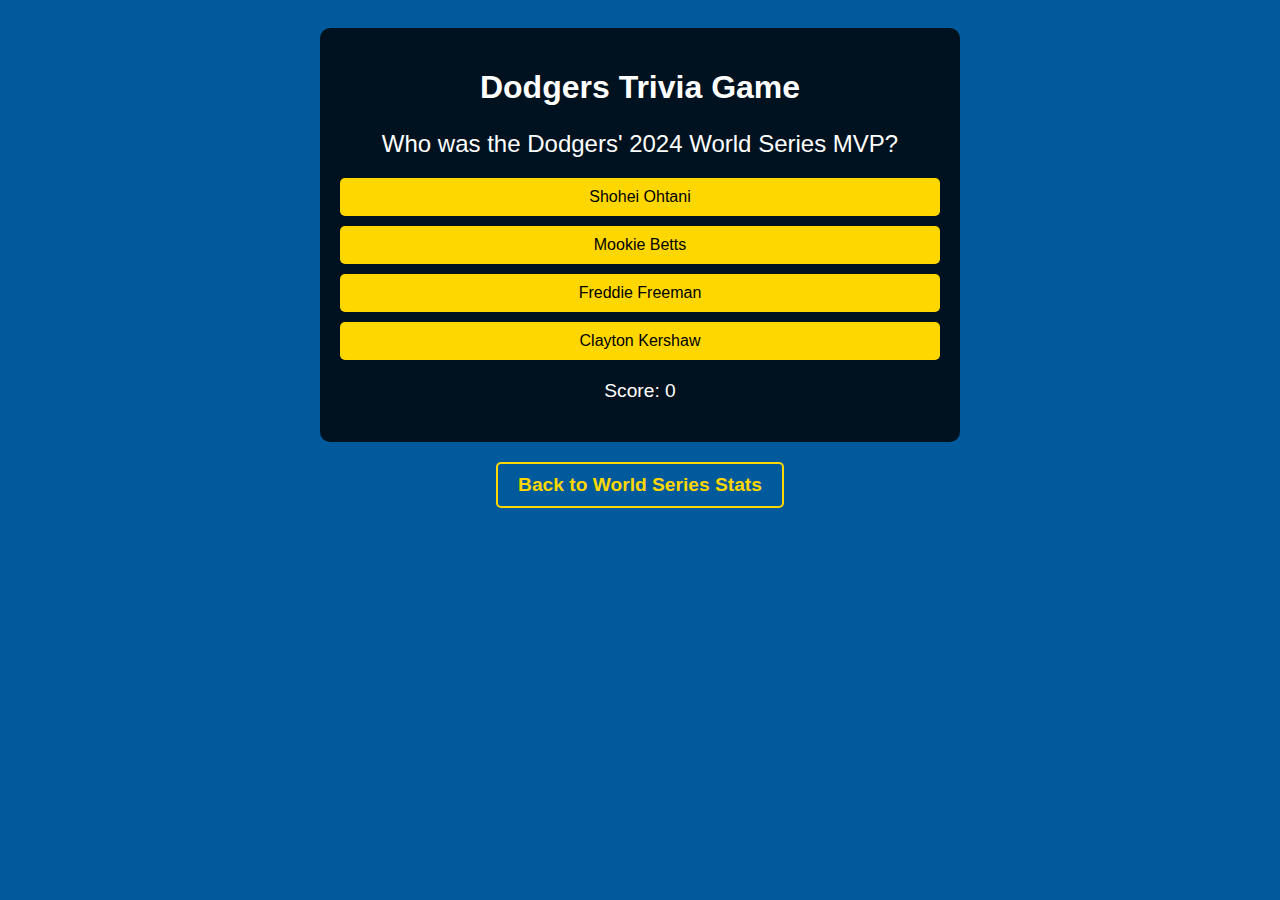
<file: trivia-game.html>
<!DOCTYPE html>
<html lang="en">
<head>
    <meta charset="UTF-8">
    <meta name="viewport" content="width=device-width, initial-scale=1.0">
    <title>Dodgers Trivia Game</title>
    <style>
        body {
            font-family: Arial, sans-serif;
            background-color: #005A9C; /* Dodgers blue */
            color: #FFFFFF;
            text-align: center;
            padding: 20px;
        }
        .quiz-container {
            max-width: 600px;
            margin: 0 auto;
            background: rgba(0, 0, 0, 0.8);
            padding: 20px;
            border-radius: 10px;
        }
        .question {
            font-size: 1.5rem;
            margin-bottom: 20px;
        }
        .options button {
            display: block;
            background: #FFD700; /* Gold for emphasis */
            color: #000;
            border: none;
            padding: 10px;
            margin: 10px auto;
            width: 100%;
            font-size: 1rem;
            cursor: pointer;
            border-radius: 5px;
        }
        .options button:hover {
            background: #FFC107; /* Slightly darker gold */
        }
        .score {
            font-size: 1.2rem;
            margin-top: 20px;
        }
        .feedback {
            font-size: 1.2rem;
            margin-top: 10px;
        }
        .back-link {
            margin-top: 20px;
            display: inline-block;
            text-decoration: none;
            color: #FFD700; /* Gold */
            font-weight: bold;
            font-size: 1.2rem;
            padding: 10px 20px;
            border: 2px solid #FFD700;
            border-radius: 5px;
        }
        .back-link:hover {
            background-color: #FFD700;
            color: #000;
        }
    </style>
</head>
<body>
    <div class="quiz-container">
        <h1>Dodgers Trivia Game</h1>
        <p class="question">Loading question...</p>
        <div class="options">
            <button onclick="checkAnswer(0)">Option 1</button>
            <button onclick="checkAnswer(1)">Option 2</button>
            <button onclick="checkAnswer(2)">Option 3</button>
            <button onclick="checkAnswer(3)">Option 4</button>
        </div>
        <p class="feedback"></p>
        <p class="score">Score: 0</p>
    </div>
    <a href="worldseriesstats.html" class="back-link">Back to World Series Stats</a>
    <script>
        // Trivia questions
        const questions = [
            {
                question: "Who was the Dodgers' 2024 World Series MVP?",
                options: ["Shohei Ohtani", "Mookie Betts", "Freddie Freeman", "Clayton Kershaw"],
                answer: 2
            },
            {
                question: "How many home runs did Shohei Ohtani hit in 2024?",
                options: ["45", "54", "50", "48"],
                answer: 1
            },
            {
                question: "Which Dodger set a record for 50+ home runs and 50+ stolen bases?",
                options: ["Mookie Betts", "Shohei Ohtani", "Freddie Freeman", "Max Muncy"],
                answer: 1
            },
        ];

        let currentQuestion = 0;
        let score = 0;

        // Load a question
        function loadQuestion() {
            const questionEl = document.querySelector('.question');
            const optionsEl = document.querySelectorAll('.options button');
            const feedbackEl = document.querySelector('.feedback');
            
            feedbackEl.textContent = ""; // Clear feedback
            const question = questions[currentQuestion];
            
            questionEl.textContent = question.question;
            optionsEl.forEach((button, index) => {
                button.textContent = question.options[index];
            });
        }

        // Check the user's answer
        function checkAnswer(selected) {
            const feedbackEl = document.querySelector('.feedback');
            const scoreEl = document.querySelector('.score');
            
            if (selected === questions[currentQuestion].answer) {
                feedbackEl.textContent = "Correct!";
                feedbackEl.style.color = "#4CAF50"; // Green
                score++;
            } else {
                feedbackEl.textContent = "Incorrect!";
                feedbackEl.style.color = "#F44336"; // Red
            }
            
            scoreEl.textContent = `Score: ${score}`;
            currentQuestion++;
            
            if (currentQuestion < questions.length) {
                setTimeout(loadQuestion, 1000); // Load next question after 1s
            } else {
                setTimeout(() => {
                    feedbackEl.textContent = "Game Over! Refresh to play again.";
                    feedbackEl.style.color = "#FFFFFF";
                }, 1000);
            }
        }

        // Initialize the game
        loadQuestion();
    </script>
</body>
</html>
</file>
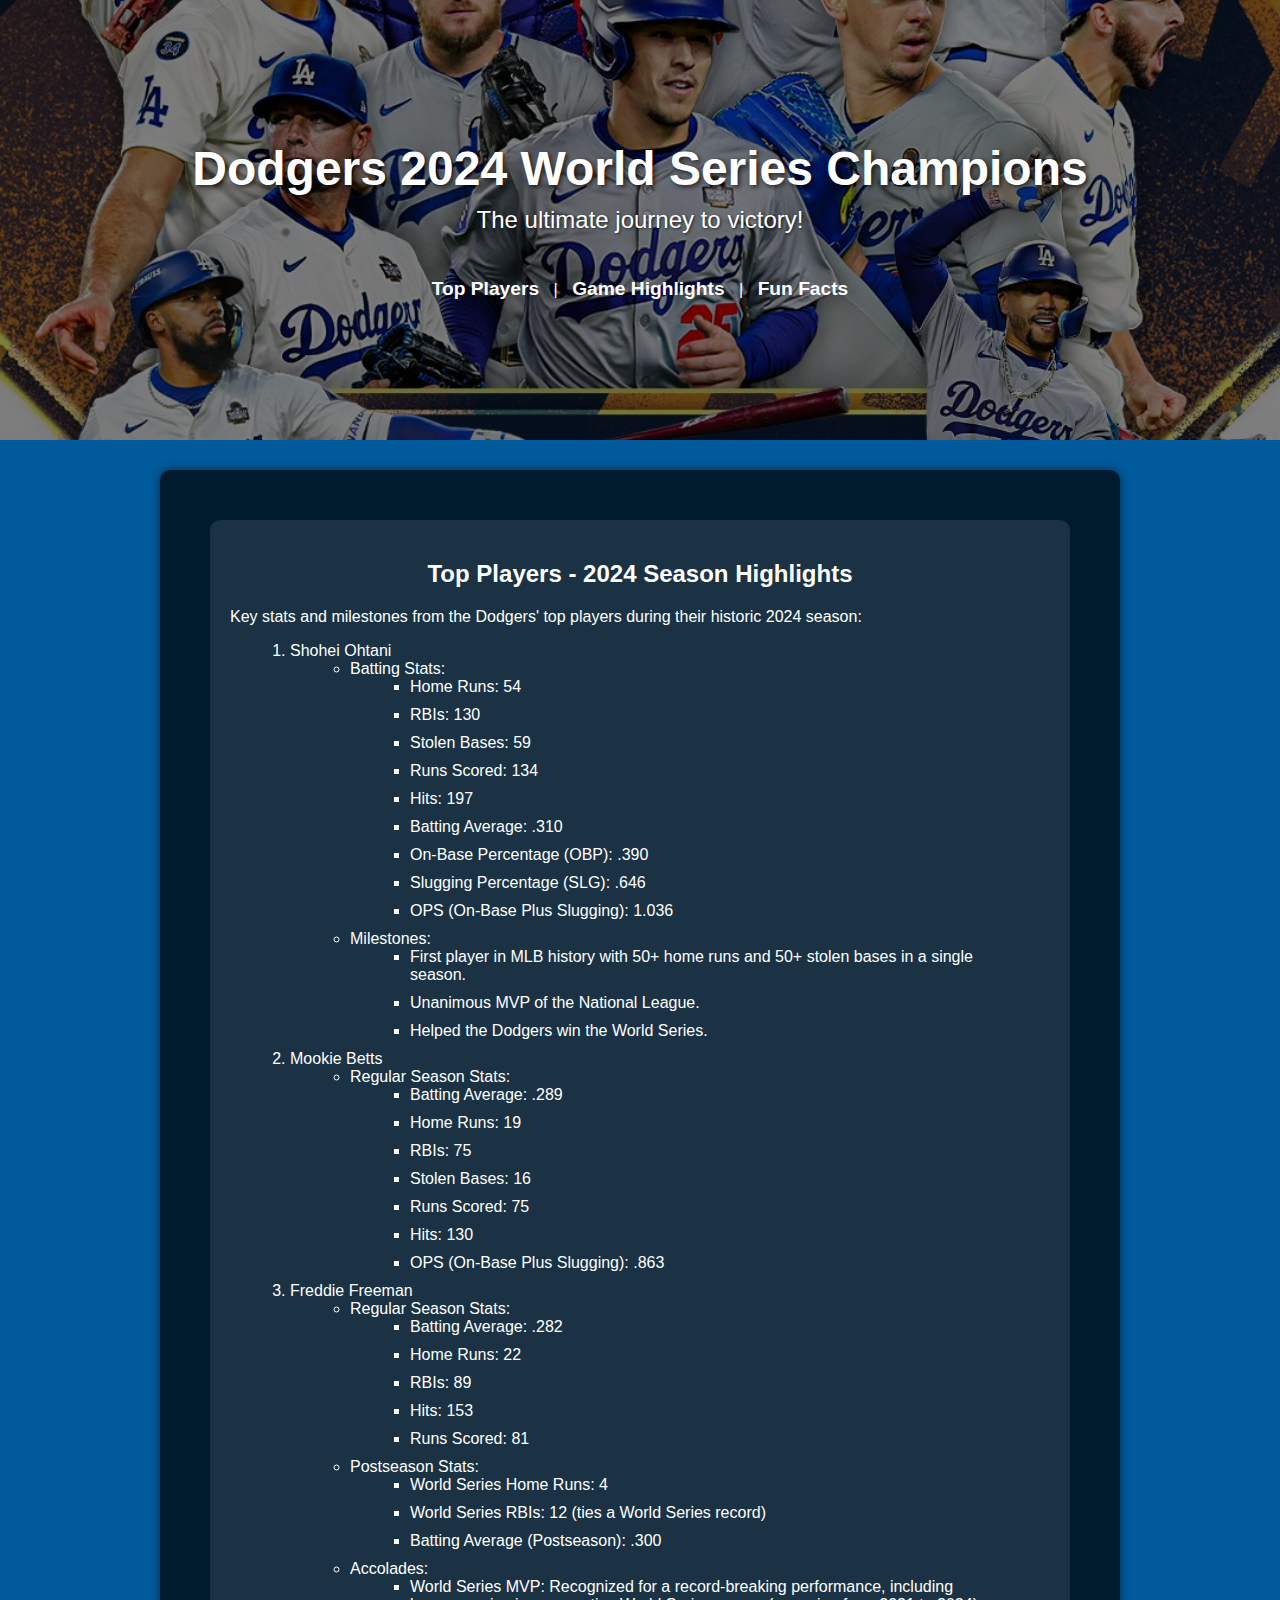
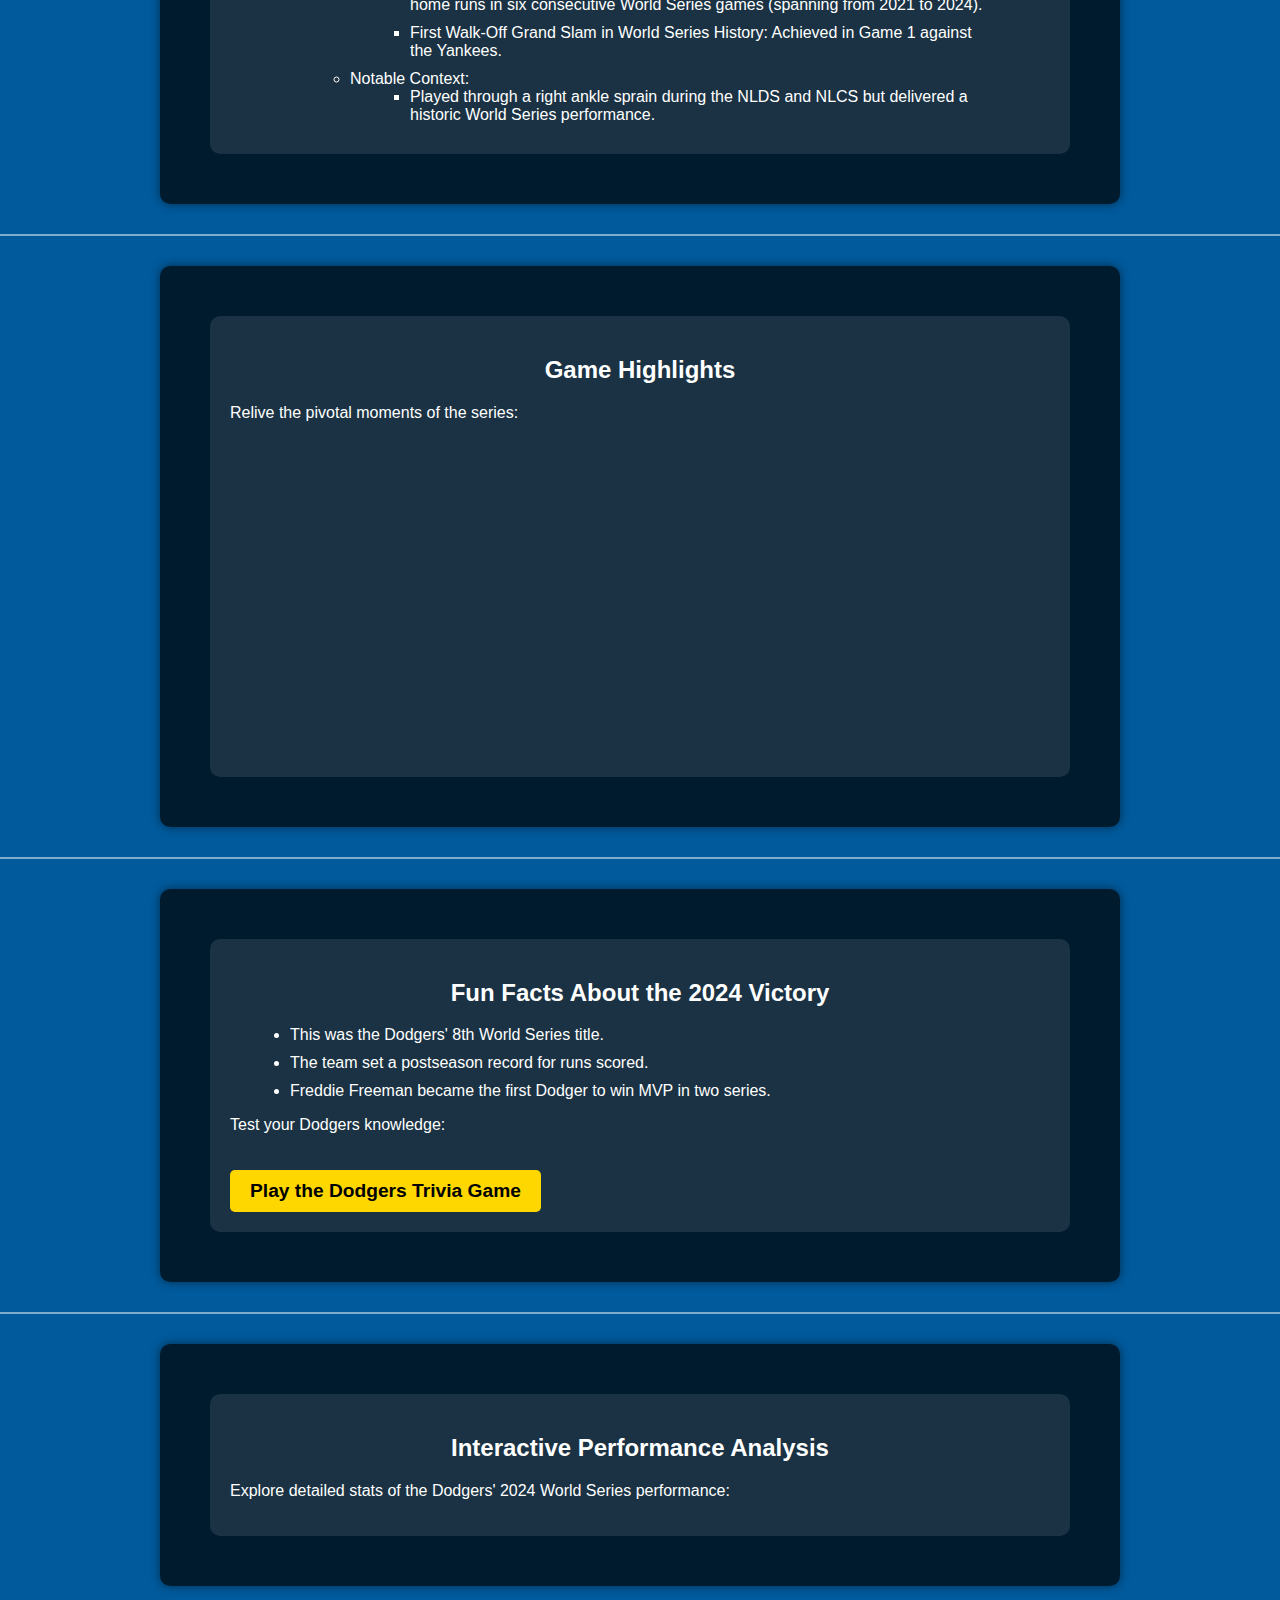
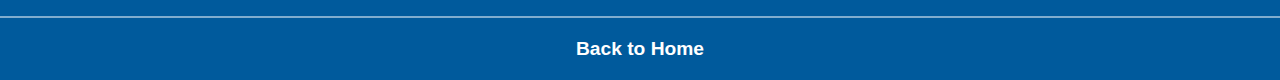
<file: worldseriesstats.html>
<!DOCTYPE html>
<html lang="en">
<head>
    <meta charset="UTF-8">
    <meta name="viewport" content="width=device-width, initial-scale=1.0">
    <meta name="description" content="Dodgers 2024 World Series Highlights">
    <title>Dodgers 2024 World Series</title>
    <link rel="stylesheet" href="scratch-styles.css">
</head>
<body>
    <!-- Header Section -->
    <header class="masthead">
        <h1>Dodgers 2024 World Series Champions</h1>
        <p>The ultimate journey to victory!</p>
        <nav>
            <a href="#top-players">Top Players</a> | 
            <a href="#game-highlights">Game Highlights</a> | 
            <a href="#fun-facts">Fun Facts</a>
        </nav>
    </header>

    <!-- Main Content -->
    <main>
        <!-- Top Players Section -->
        <div class="section-block">
            <section id="top-players">
                <h2>Top Players - 2024 Season Highlights</h2>
                <p>Key stats and milestones from the Dodgers' top players during their historic 2024 season:</p>
                <ol>
                    <li>Shohei Ohtani
                        <ul>
                            <li>Batting Stats:
                                <ul>
                                    <li>Home Runs: 54</li>
                                    <li>RBIs: 130</li>
                                    <li>Stolen Bases: 59</li>
                                    <li>Runs Scored: 134</li>
                                    <li>Hits: 197</li>
                                    <li>Batting Average: .310</li>
                                    <li>On-Base Percentage (OBP): .390</li>
                                    <li>Slugging Percentage (SLG): .646</li>
                                    <li>OPS (On-Base Plus Slugging): 1.036</li>
                                </ul>
                            </li>
                            <li>Milestones:
                                <ul>
                                    <li>First player in MLB history with 50+ home runs and 50+ stolen bases in a single season.</li>
                                    <li>Unanimous MVP of the National League.</li>
                                    <li>Helped the Dodgers win the World Series.</li>
                                </ul>
                            </li>
                        </ul>
                    </li>
                    <li>Mookie Betts
                        <ul>
                            <li>Regular Season Stats:
                                <ul>
                                    <li>Batting Average: .289</li>
                                    <li>Home Runs: 19</li>
                                    <li>RBIs: 75</li>
                                    <li>Stolen Bases: 16</li>
                                    <li>Runs Scored: 75</li>
                                    <li>Hits: 130</li>
                                    <li>OPS (On-Base Plus Slugging): .863</li>
                                </ul>
                            </li>
                        </ul>
                    </li>
                    <li>Freddie Freeman
                        <ul>
                            <li>Regular Season Stats:
                                <ul>
                                    <li>Batting Average: .282</li>
                                    <li>Home Runs: 22</li>
                                    <li>RBIs: 89</li>
                                    <li>Hits: 153</li>
                                    <li>Runs Scored: 81</li>
                                </ul>
                            </li>
                            <li>Postseason Stats:
                                <ul>
                                    <li>World Series Home Runs: 4</li>
                                    <li>World Series RBIs: 12 (ties a World Series record)</li>
                                    <li>Batting Average (Postseason): .300</li>
                                </ul>
                            </li>
                            <li>Accolades:
                                <ul>
                                    <li>World Series MVP: Recognized for a record-breaking performance, including home runs in six consecutive World Series games (spanning from 2021 to 2024).</li>
                                    <li>First Walk-Off Grand Slam in World Series History: Achieved in Game 1 against the Yankees.</li>
                                </ul>
                            </li>
                            <li>Notable Context:
                                <ul>
                                    <li>Played through a right ankle sprain during the NLDS and NLCS but delivered a historic World Series performance.</li>
                                </ul>
                            </li>
                        </ul>
                    </li>
                </ol>
            </section>
        </div>

        <hr />

        <!-- Game Highlights Section -->
        <div class="section-block">
            <section id="game-highlights">
                <h2>Game Highlights</h2>
                <p>Relive the pivotal moments of the series:</p>
                <!-- YouTube Video Embed -->
                <iframe 
                    width="560" 
                    height="315" 
                    src="https://www.youtube.com/embed/CxU5gJcSsQk" 
                    title="Dodgers Game Highlights - 2024 World Series" 
                    frameborder="0" 
                    allow="accelerometer; autoplay; clipboard-write; encrypted-media; gyroscope; picture-in-picture" 
                    allowfullscreen>
                </iframe>
            </section>
        </div>

        <hr />

        <!-- Fun Facts Section -->
        <div class="section-block">
            <section id="fun-facts">
                <h2>Fun Facts About the 2024 Victory</h2>
                <ul>
                    <li>This was the Dodgers' 8th World Series title.</li>
                    <li>The team set a postseason record for runs scored.</li>
                    <li>Freddie Freeman became the first Dodger to win MVP in two series.</li>
                </ul>
                <p>Test your Dodgers knowledge:</p>
                <a href="trivia-game.html" class="game-link">Play the Dodgers Trivia Game</a>
            </section>
        </div>

        <hr />

        <!-- Tableau Visualization Section -->
        <div class="section-block">
            <section id="tableau">
                <h2>Interactive Performance Analysis</h2>
                <p>Explore detailed stats of the Dodgers' 2024 World Series performance:</p>
                <div class='tableauPlaceholder' id='viz1734350609344' style='position: relative'>
                    <noscript>
                        <a href='#'>
                            <img alt='Interactive Tableau Visualization' src='https://public.tableau.com/static/images/ZS/ZSFPTC7Y9/1_rss.png' style='border: none' />
                        </a>
                    </noscript>
                    <object class='tableauViz' style='display: none;'>
                        <param name='host_url' value='https%3A%2F%2Fpublic.tableau.com%2F' />
                        <param name='embed_code_version' value='3' />
                        <param name='path' value='shared/ZSFPTC7Y9' />
                        <param name='toolbar' value='yes' />
                        <param name='static_image' value='https://public.tableau.com/static/images/ZS/ZSFPTC7Y9/1.png' />
                        <param name='animate_transition' value='yes' />
                        <param name='display_static_image' value='yes' />
                        <param name='display_spinner' value='yes' />
                        <param name='display_overlay' value='yes' />
                        <param name='display_count' value='yes' />
                        <param name='language' value='en-US' />
                    </object>
                </div>
                <script type='text/javascript'>
                    var divElement = document.getElementById('viz1734350609344');
                    var vizElement = divElement.getElementsByTagName('object')[0];
                    vizElement.style.width = '100%';
                    vizElement.style.height = (divElement.offsetWidth * 0.75) + 'px';
                    var scriptElement = document.createElement('script');
                    scriptElement.src = 'https://public.tableau.com/javascripts/api/viz_v1.js';
                    vizElement.parentNode.insertBefore(scriptElement, vizElement);
                </script>
            </section>
        </div>

        <hr />
    </main>
</body>
<footer>
    <a href="index.html">Back to Home</a>
</footer>
</html>
</file>
<file: scratch-styles.css>
/* General Page Styling */
body {
    font-family: Arial, sans-serif;
    margin: 0;
    color: #FFFFFF; /* White text for readability */
    background-color: #005A9C; /* Dodgers Blue */
}

/* Header Section */
.masthead {
    position: relative; /* Enables overlay and text layering */
    background-image: url('assets/img/world-champs.jpg'); /* Update to the correct path */
    background-size: cover; /* Ensures the image covers the entire header */
    background-position: center; /* Centers the image */
    background-repeat: no-repeat; /* Prevents tiling */
    height: 400px; /* Adjust to your desired header height */
    display: flex;
    flex-direction: column;
    justify-content: center;
    align-items: center;
    text-align: center;
    color: #FFFFFF; /* White text */
    padding: 20px;
}

/* Overlay Layer */
.masthead::before {
    content: '';
    position: absolute;
    top: 0;
    left: 0;
    width: 100%;
    height: 100%;
    background: rgba(0, 0, 0, 0.5); /* Semi-transparent black overlay */
    z-index: 1; /* Ensures overlay is below the text */
}

/* Text Styling */
.masthead h1, .masthead p, .masthead nav {
    position: relative; /* Ensures text is above the overlay */
    z-index: 2;
}

.masthead h1 {
    font-size: 3rem; /* Larger font size for the title */
    margin: 0;
    text-shadow: 2px 2px 5px rgba(0, 0, 0, 0.7); /* Shadow for enhanced readability */
}

.masthead p {
    font-size: 1.5rem;
    margin-top: 10px;
    text-shadow: 1px 1px 3px rgba(0, 0, 0, 0.7);
}

.masthead nav {
    margin-top: 20px;
}

.masthead nav a {
    color: #FFFFFF; /* White links for contrast */
    text-decoration: none;
    font-weight: bold;
    margin: 0 10px;
    font-size: 1.2rem;
}

.masthead nav a:hover {
    text-decoration: underline;
}

/* Main Content Sections */
main section {
    padding: 20px;
    margin: 20px;
    background-color: rgba(255, 255, 255, 0.1); /* Slightly transparent background */
    border-radius: 10px;
}

main h2 {
    color: #FFFFFF; /* White text for section titles */
    text-align: center;
}

/* Custom Block for Section Styling (Divs) */
.section-block {
    padding: 30px;
    margin: 30px auto;
    background-color: rgba(0, 0, 0, 0.7); /* Dark background for contrast */
    color: #FFFFFF;
    border-radius: 10px;
    box-shadow: 0 0 10px rgba(0, 0, 0, 0.5); /* Subtle shadow for effect */
    max-width: 900px; /* Constrain width for readability */
}

/* Lists */
ol, ul {
    margin: 0 20px;
}

ul li {
    margin-bottom: 10px;
}

/* Horizontal Line Styling */
hr {
    border: 1px solid #FFFFFF;
    opacity: 0.5;
}

/* Trivia Game Link */
.game-link {
    display: inline-block;
    background-color: #FFD700; /* Gold */
    color: #000000; /* Black text */
    text-decoration: none;
    padding: 10px 20px;
    border-radius: 5px;
    font-size: 1.2rem;
    font-weight: bold;
    margin-top: 20px;
    text-align: center;
}

.game-link:hover {
    background-color: #FFC107; /* Slightly darker gold */
    color: #FFFFFF;
}

/* Tableau Visualization Section */
.tableauPlaceholder {
    margin: 0 auto;
    max-width: 100%;
    height: auto;
    display: flex;
    justify-content: center;
}

.tableauPlaceholder object {
    border: 1px solid #FFFFFF; /* Optional: Add a border for better visibility */
}

/* Footer Styling */
footer {
    text-align: center;
    margin: 20px 0;
    font-size: 1.2rem;
}

footer a {
    color: #FFFFFF;
    text-decoration: none;
    font-weight: bold;
}

footer a:hover {
    text-decoration: underline;
}
</file>
